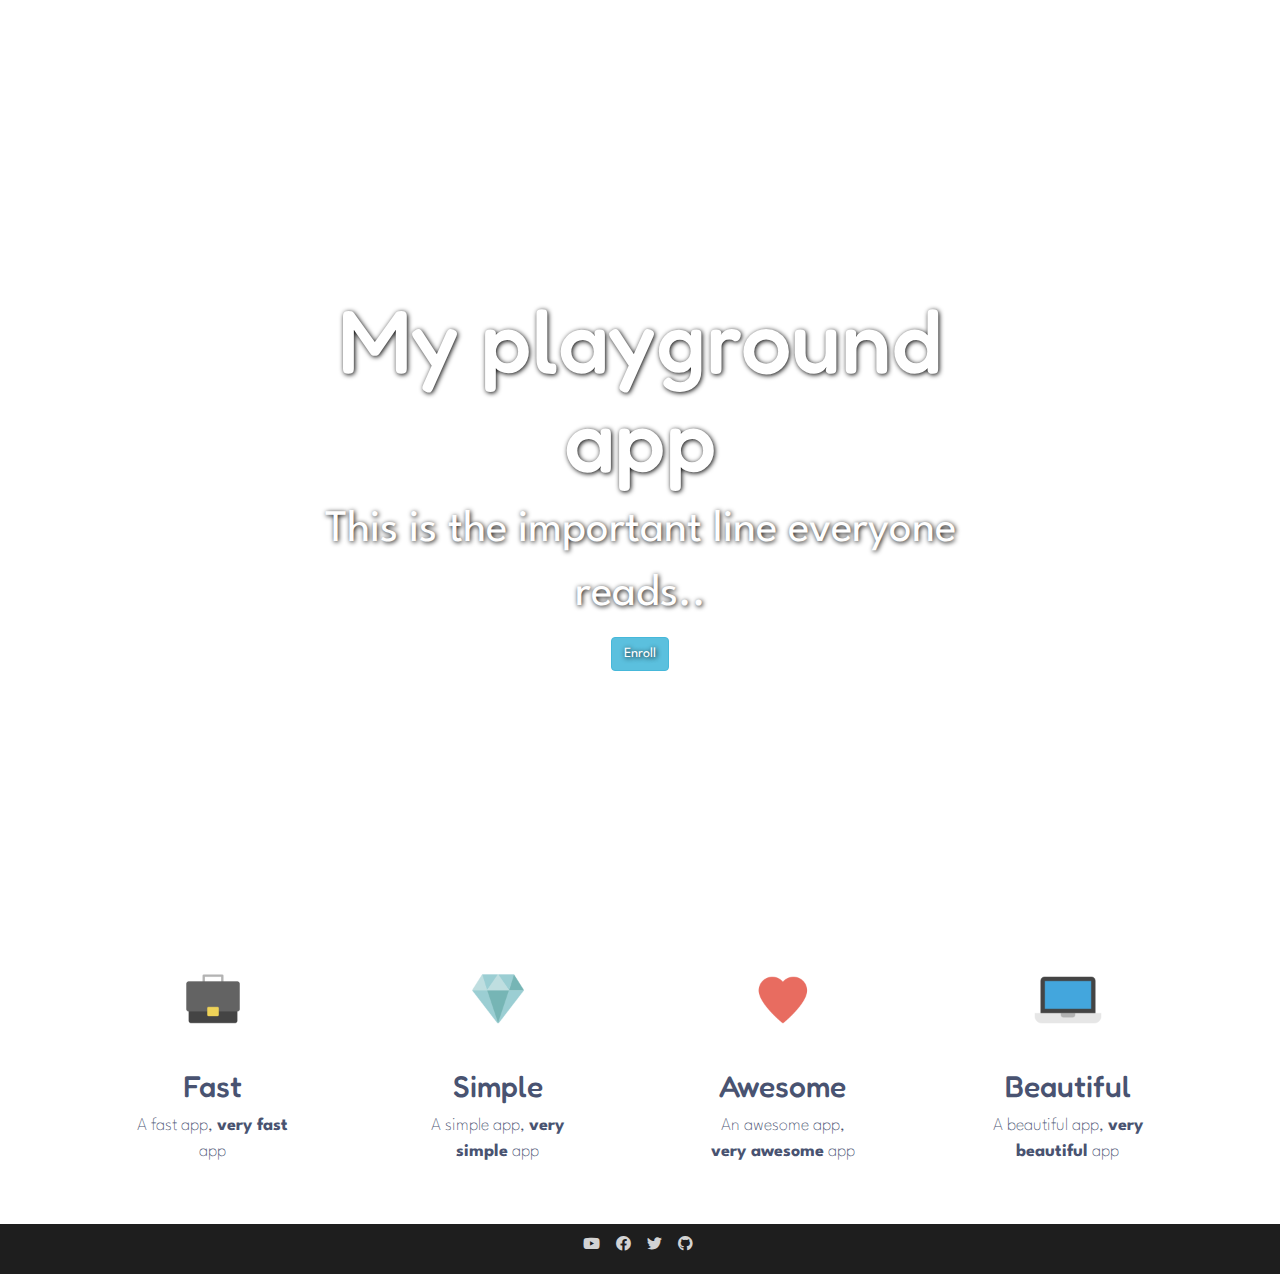
<file: playground.html>
<html>
  <head>
    <meta charset="utf-8">
    <meta http-equiv="X-UA-Compatible" content="IE=edge">
    <meta name="viewport" content="width=device-width, initial-scale=1">

    <title>My playground landing</title>
    <link rel="stylesheet" href="https://maxcdn.bootstrapcdn.com/bootstrap/3.3.7/css/bootstrap.min.css" integrity="sha384-BVYiiSIFeK1dGmJRAkycuHAHRg32OmUcww7on3RYdg4Va+PmSTsz/K68vbdEjh4u" crossorigin="anonymous">
    <link rel="stylesheet" href="style.css">
    <link rel="preconnect" href="https://fonts.googleapis.com">
    <link rel="preconnect" href="https://fonts.gstatic.com" crossorigin>
    <link href="https://fonts.googleapis.com/css2?family=Fredoka:wght@300&family=League+Spartan:wght@100;700&display=swap" rel="stylesheet"> 
       
    <link rel="stylesheet" href="https://use.fontawesome.com/releases/v5.5.0/css/all.css">
  </head>
  <body>

    <div id="banner" class="text-center">
      <h1>My playground app</h1>
      <p>This is the important line everyone reads..</p>
      <p>
        <a href="#" class="btn btn-info">Enroll</a>
      </p>
    </div>

    <div class="container">

      <div class="col-xs-12 col-sm-6 col-md-3">
        <div class="card">
          <img src="images/briefcase.png" alt="picture description" width="100">
          <h2>Fast</h2>
          <p>A fast app, <strong>very fast</strong> app</p>
        </div>
      </div>

      <div class="col-xs-12 col-sm-6 col-md-3">
        <div class="card">
          <img src="images/diamond.png" alt="picture description" width="100">
          <h2>Simple</h2>
          <p>A simple app, <strong>very simple</strong> app</p>
        </div>
      </div>

      <div class="col-xs-12 col-sm-6 col-md-3">
        <div class="card">
          <img src="images/heart.png" alt="picture description" width="100">
          <h2>Awesome</h2>
          <p>An awesome app, <strong>very awesome</strong> app</p>
        </div>    
      </div>

      <div class="col-xs-12 col-sm-6 col-md-3">
        <div class="card">
          <img src="images/laptop.png" alt="picture description" width="100">
          <h2>Beautiful</h2>
          <p>A beautiful app, <strong>very beautiful</strong> app</p>
        </div>    
      </div>
    </div>

    <div id="footer">
      <ul class="list-inline">
        <li><a href="#"><i class="fab fa-youtube"></i></a></li>
        <li><a href="#"><i class="fab fa-facebook"></i></a></li>
        <li><a href="#"><i class="fab fa-twitter"></i></a></li>
        <li><a href="#"><i class="fab fa-github"></i></a></li>
      </ul>      
    </div>

  </body>
</html>
</file>
<file: style.css>
/* style.css */
body{
    color: #495371;
    font-size: 25px;
    font-family:'League Spartan', sans-serif;
    margin: 0;
    text-align: center;
}

h1{
    font-family:'Fredoka', sans-serif;;
}

h2 {
    font-family: 'Fredoka', sans-serif;
}

a {
    text-decoration: none;
    color: rgb(240, 240, 240);
}

a:hover {
    text-decoration: underline;
}

#banner {
    padding: 30vh;
    text-align: center;
    background-image: url("https://images.pexels.com/photos/1144176/pexels-photo-1144176.jpeg?auto=compress&cs=tinysrgb&dpr=2&h=750&w=1260");
    background-size: cover;
    background-position: center;
    background: linear-gradient(135deg, rgba(), white 10%);
    height: 100vh;
    color: white;
    text-shadow: 1px 1px 5px black;
  }

#banner h1 {
    color: white;
    font-size: 10vh;
}

#banner p {
    color: white;
    font-size: 5vh;
    /* font-weight: lighter; */
}

#footer {
    padding: 2px;
    text-align: center;
    background: rgb(30, 30, 30);
    color: lightgrey;
}

#footer a {
    color: lightgrey;
    font-size: 15px;
}

#footer a:hover {
    color: white;
}
  

.card {
    padding: 50px;
    font-weight: lighter;
}

.card h1 {
    font-size: 6vh;
}

.card p {
    font-size: 2vh;
}
</file>
